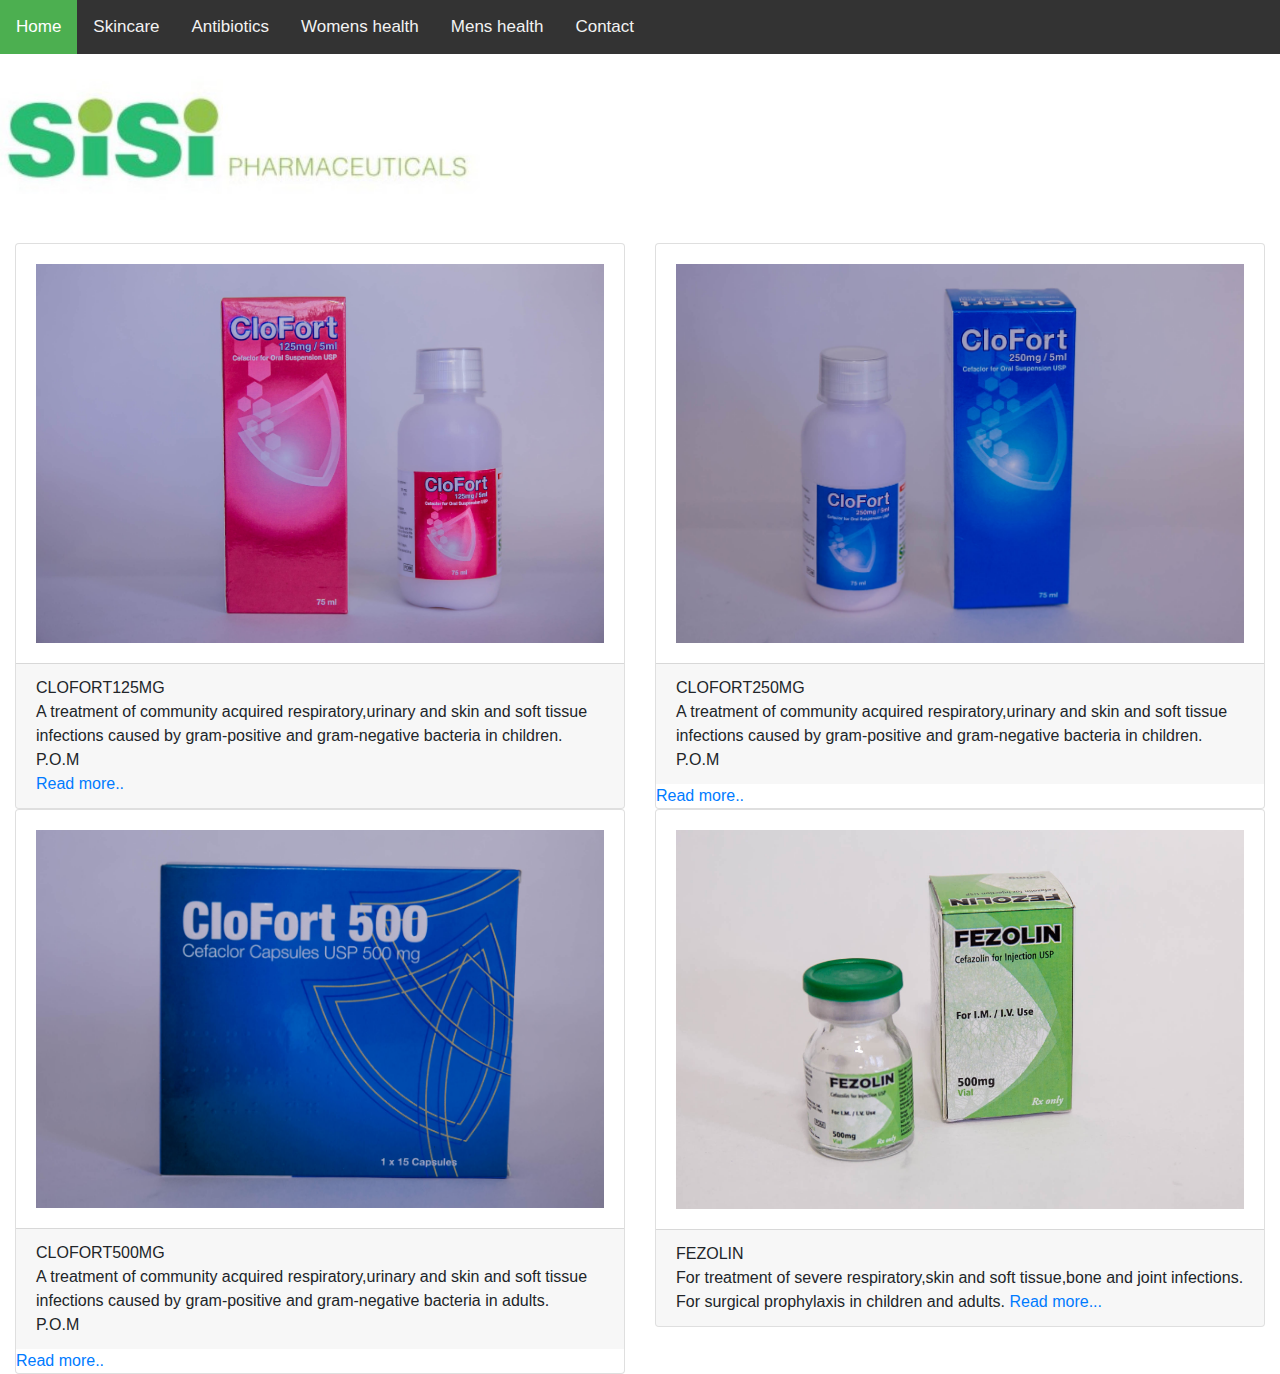
<file: antibiotics.html>
<!DOCTYPE html>
<html lang="en">
<head>
    <meta charset="UTF-8">
    <meta name="viewport" content="width=device-width, initial-scale=1.0">
    <meta http-equiv="X-UA-Compatible" content="ie=edge">
    <title>SISI|Homepage</title>
    <link rel="stylesheet" href="https://maxcdn.bootstrapcdn.com/bootstrap/4.3.1/css/bootstrap.min.css">
    <link rel="stylesheet" href="https://cdnjs.cloudflare.com/ajax/libs/font-awesome/4.7.0/css/font-awesome.min.css">
    <link rel="stylesheet" href="css/styles.css">
    <link rel="stylesheet" href="css/footer.css">
    <link href="https://fonts.googleapis.com/css?family=Noto+Sans+TC&display=swap" rel="stylesheet">
  
</head>
<body>
        <div class="topnav" id="myTopnav">
                <a href="./index.html" class="active">Home</a>
                <a href="./skincare.html">Skincare</a>
				<a href="./antibiotics.html">Antibiotics</a>
				<a href="./Womens health.html">Womens health</a>
				<a href="./mens health.html">Mens health</a>
                <a href="./contact.html">Contact</a>
                
                <!-- <a href="#about">About</a> -->
                <a href="javascript:void(0);" class="icon" onclick="myFunction()">
                  <i class="fa fa-bars"></i>
                </a>
              </div>
              <img src="img/logo.jpg" alt="logo" style="width:39%" class="img-fluid">
        <br><br>
        <div class="container-fluid">
          <div class="row">
              <div class="col-12 col-sm-12 col-md-12 col-lg-12 col-xl-6">
        <div class="card">
          
			<div class="card-body"> <img src="img/morio.jpg" alt="logo" style="width:100%" class="img-fluid"></div>
          <div class="card-footer">CLOFORT125MG<br>
		  A treatment of community acquired respiratory,urinary and skin and soft tissue infections caused by gram-positive and gram-negative bacteria in children.<br>
		  P.O.M<br>
		  <a href="ghj/Cefaclor Suspension Monograph.pdf">Read more..</a> </div>
        </div>


              </div>

              <div class="col-12 col-sm-12 col-md-12 col-lg-12 col-xl-6">
                <div class="card">
                  <div class="card-body"> <img src="img/clofort1.jpg" alt="logo" style="width:100%" class="img-fluid"></div>

                  <div class="card-footer">CLOFORT250MG<br>
				  A treatment of community acquired respiratory,urinary and skin and soft tissue infections caused by gram-positive and gram-negative bacteria in children.<br> P.O.M</div>
					<a href="ghj/Cefaclor Suspension Monograph.pdf">Read more..</a> </div>
				</div>
        
                
                      </div>
							<div class="row">
                      <div class="col-12 col-sm-12 col-md-12 col-lg-12 col-xl-6">
                        <div class="card">
                          <div class="card-body"> <img src="img/clofort2.jpg" alt="logo" style="width:100%" class="img-fluid"></div>

                          <div class="card-footer">CLOFORT500MG<br>
						  A treatment of community acquired respiratory,urinary and skin and soft tissue infections caused by gram-positive and gram-negative bacteria in adults.<br> P.O.M</div>
							<a href="ghj/Cefaclor Capsules USP Monograph.pdf">Read more..</a> </div>
					   </div>
                
                        
                            
							  
						<div class="col-12 col-sm-12 col-md-12 col-lg-12 col-xl-6">
                        <div class="card">
                          <div class="card-body"> <img src="img/fezolin1.jpg" alt="logo" style="width:100%" class="img-fluid"></div>

                          <div class="card-footer">FEZOLIN<br>
						  For treatment of severe respiratory,skin and soft tissue,bone and joint infections.<br>
						  For surgical prophylaxis in children and adults.
						  <a href="ghj/FEZOLIN Product Monograph.pdf">Read more...</a></div>
                        </div>
                
                        
                              </div>
							  </div>
							
  
  </div>
						
            </div>
          </div>
        
</body>
</html>
</file>
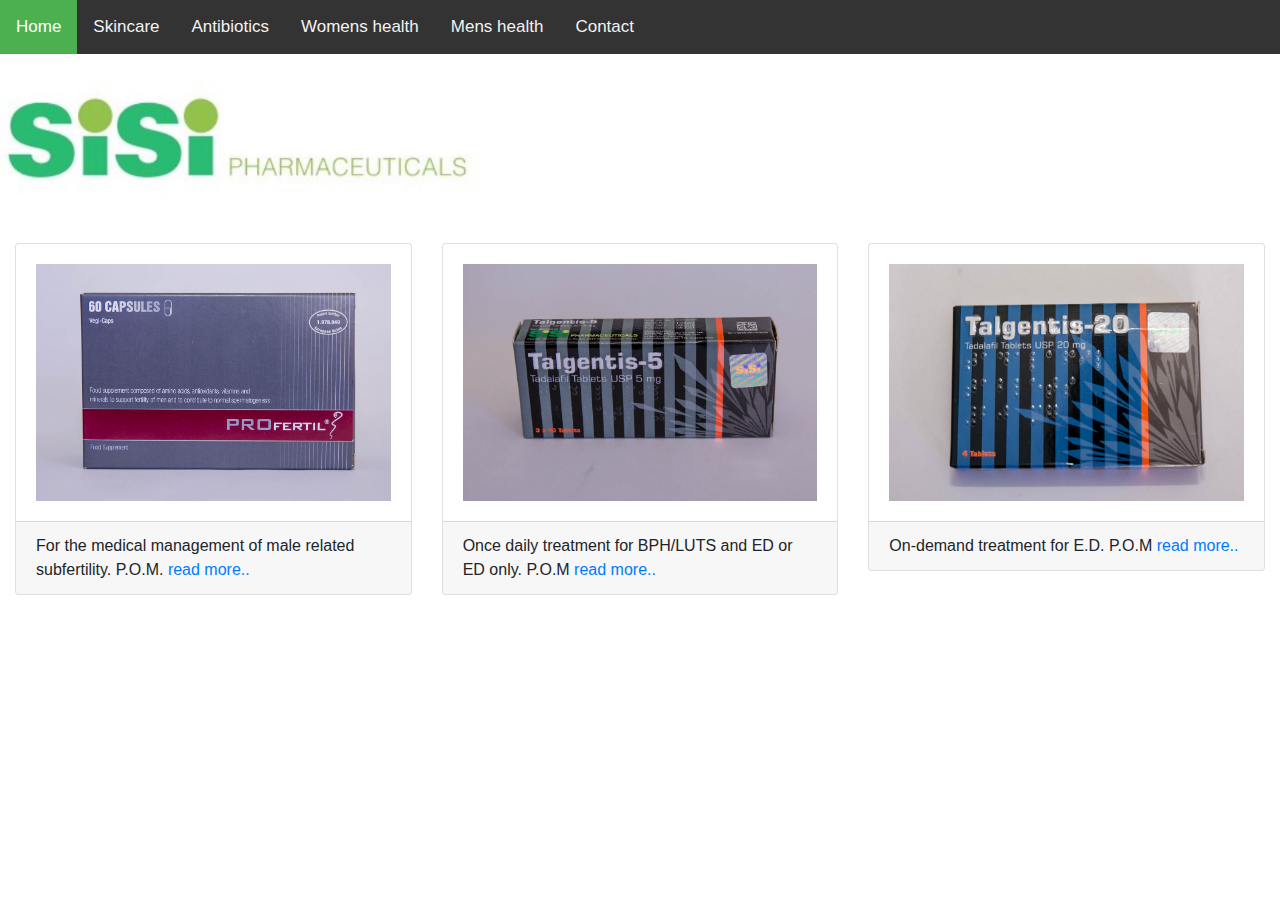
<file: mens health.html>
<!DOCTYPE html>
<html lang="en">
<head>
    <meta charset="UTF-8">
    <meta name="viewport" content="width=device-width, initial-scale=1.0">
    <meta http-equiv="X-UA-Compatible" content="ie=edge">
    <title>MENS HEALTH</title>
    <link rel="stylesheet" href="https://maxcdn.bootstrapcdn.com/bootstrap/4.3.1/css/bootstrap.min.css">
    <link rel="stylesheet" href="https://cdnjs.cloudflare.com/ajax/libs/font-awesome/4.7.0/css/font-awesome.min.css">
    <link rel="stylesheet" href="css/styles.css">
    <link rel="stylesheet" href="css/footer.css">
    <link href="https://fonts.googleapis.com/css?family=Noto+Sans+TC&display=swap" rel="stylesheet">
  
</head>
<body>
        <div class="topnav" id="myTopnav">
                <a href="./index.html" class="active">Home</a>
                <a href="./skincare.html">Skincare</a>
				<a href="./antibiotics.html">Antibiotics</a>
				<a href="./Womens health.html">Womens health</a>
				<a href="./mens health.html">Mens health</a>
                <a href="./contact.html">Contact</a>
           
                <!-- <a href="#about">About</a> -->
                <a href="javascript:void(0);" class="icon" onclick="myFunction()">
                  <i class="fa fa-bars"></i>
                </a>
              </div>
              <img src="img/logo.jpg" alt="logo" style="width:39%" class="img-fluid">
        <br><br>
        <div class="container-fluid">
          <div class="row">
              <div class="col-12 col-sm-12 col-md-12 col-lg-12 col-xl-4">
        <div class="card">
          <div class="card-body"> <img src="img/prof.jpg" alt="logo" style="width:100%" class="img-fluid"></div>

          <div class="card-footer">For the medical management of male related subfertility.
		  P.O.M.
		  <a href="ghj/PROfertil Monograph_INT_052017_web.pdf">read more..</a></div>
        </div>


              </div>

              <div class="col-12 col-sm-12 col-md-12 col-lg-12 col-xl-4">
                <div class="card">
                  <div class="card-body"> <img src="img/tal1.jpg" alt="logo" style="width:100%" class="img-fluid"></div>

                  <div class="card-footer">Once daily treatment for BPH/LUTS and ED or ED only.
				  P.O.M
				  <a href="ghj/TADALAFIL monograph.pdf">read more..</a></div>
                </div>
        
                
                      </div>

                      <div class="col-12 col-sm-12 col-md-12 col-lg-12 col-xl-4">
                        <div class="card">
                          <div class="card-body"> <img src="img/tal2.jpg" alt="logo" style="width:100%" class="img-fluid"></div>

                          <div class="card-footer">On-demand treatment for E.D.
						  P.O.M
						  <a href="ghj/TADALAFIL monograph.pdf">read more..</a></div>
                        </div>
                
                        
                              </div>
            </div>
          </div>
        
</body>
</html>
</file>
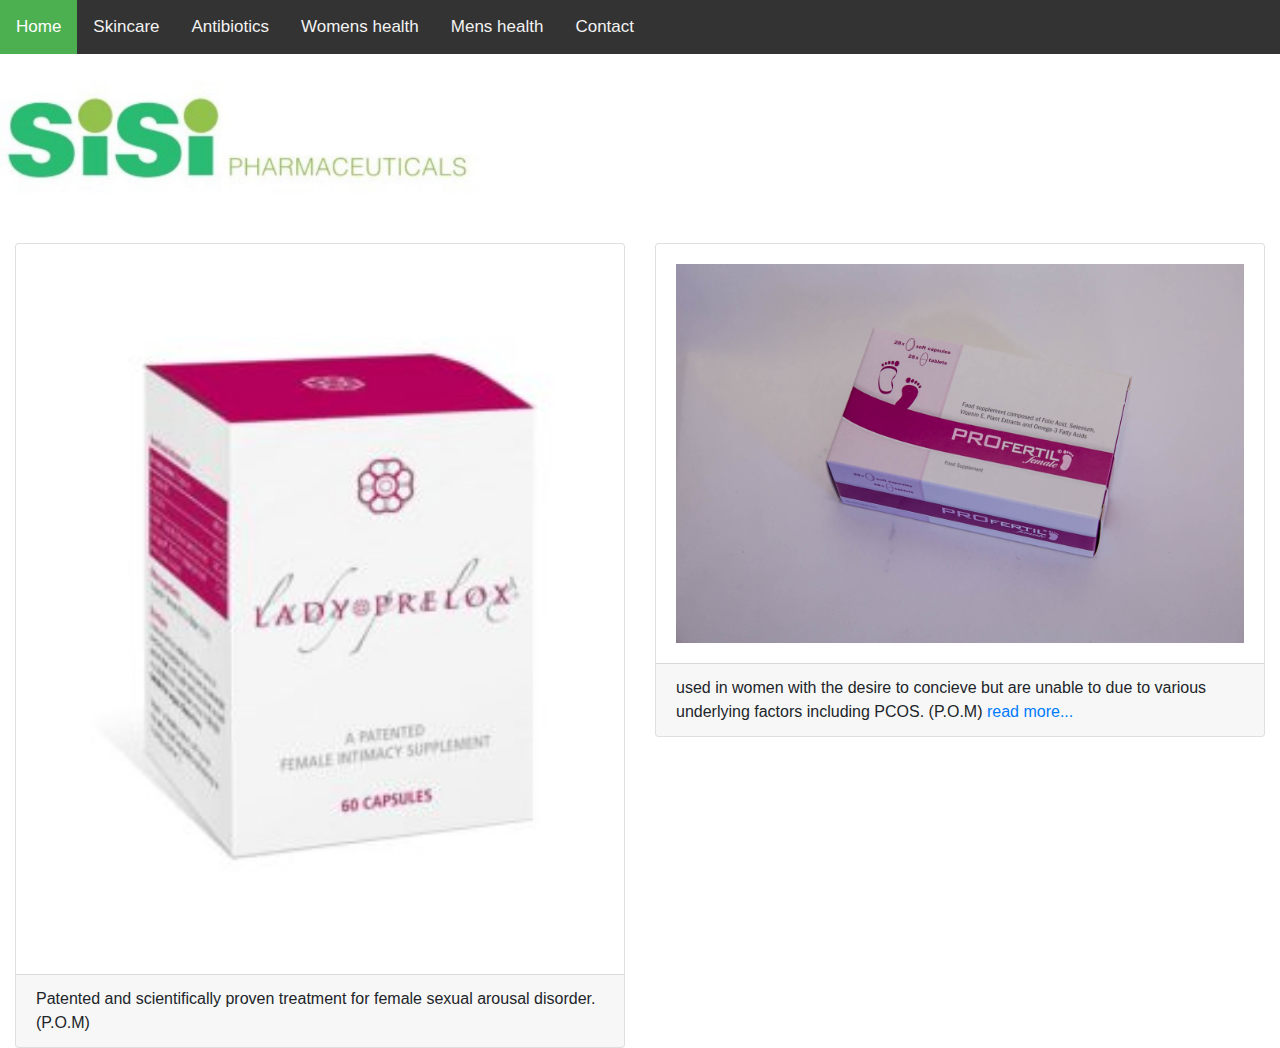
<file: Womens health.html>
<!DOCTYPE html>
<html lang="en">
<head>
    <meta charset="UTF-8">
    <meta name="viewport" content="width=device-width, initial-scale=1.0">
    <meta http-equiv="X-UA-Compatible" content="ie=edge">
    <title>WOMENS HEALTH</title>
    <link rel="stylesheet" href="https://maxcdn.bootstrapcdn.com/bootstrap/4.3.1/css/bootstrap.min.css">
    <link rel="stylesheet" href="https://cdnjs.cloudflare.com/ajax/libs/font-awesome/4.7.0/css/font-awesome.min.css">
    <link rel="stylesheet" href="css/styles.css">
    <link rel="stylesheet" href="css/footer.css">
    <link href="https://fonts.googleapis.com/css?family=Noto+Sans+TC&display=swap" rel="stylesheet">
</head>
<body>
        <div class="topnav" id="myTopnav">
                <a href="./index.html" class="active">Home</a>
                <a href="./skincare.html">Skincare</a>
				<a href="./antibiotics.html">Antibiotics</a>
				<a href="./Womens health.html">Womens health</a>
				<a href="./mens health.html">Mens health</a>
                <a href="./contact.html">Contact</a>
       
                <!-- <a href="#about">About</a> -->
                <a href="javascript:void(0);" class="icon" onclick="myFunction()">
                  <i class="fa fa-bars"></i>
                </a>
              </div>
              <img src="img/logo.jpg" alt="logo" style="width:39%" class="img-fluid">
        <br><br>
        <div class="container-fluid">
          <div class="row">
              <div class="col-12 col-sm-12 col-md-12 col-lg-12 col-xl-6">
        <div class="card">
          <div class="card-body"> <img src="img/345.jpg" alt="logo" style="width:100%" class="img-fluid"></div>

          <div class="card-footer">Patented and scientifically proven treatment for female sexual arousal disorder.(P.O.M)</div>
        </div>


              </div>

              <div class="col-12 col-sm-12 col-md-12 col-lg-12 col-xl-6">
                <div class="card">
                  <div class="card-body"> <img src="img/prof2.jpg" alt="logo" style="width:100%" class="img-fluid"></div>

                  <div class="card-footer">used in women with the desire to concieve but are unable to due to various underlying factors including PCOS.
				  (P.O.M)
				  <a href="ghj/PROfertil female study.pdf">read more...</a></div>
                </div>
        
                
                      </div>

                               </div>
          </div>
        
</body>
</html>
</file>
<file: css/styles.css>
.topnav {
    background-color: #333;
    overflow: hidden;
   
  }
  
  /* Style the links inside the navigation bar */
  .topnav a {
    float: left;
    display: block;
    color: #f2f2f2;
    text-align: center;
    padding: 14px 16px;
    text-decoration: none;
    font-size: 17px;
  }
  
  /* Change the color of links on hover */
  .topnav a:hover {
    background-color: #ddd;
    color: black;
  }
  
  /* Add an active class to highlight the current page */
  .topnav a.active {
    background-color: #4CAF50;
    color: white;
  }
  
  /* Hide the link that should open and close the topnav on small screens */
  .topnav .icon {
    display: none;
  }
  
  /* Media queries */
  
  /* When the screen is less than 600 pixels wide, hide all links, except for the first one ("Home"). Show the link that contains should open and close the topnav (.icon) */
  @media screen and (max-width: 600px) {
    .topnav a:not(:first-child) {display: none;}
    .topnav a.icon {
      float: right;
      display: block;
    }
  }
  
  /* The "responsive" class is added to the topnav with JavaScript when the user clicks on the icon. This class makes the topnav look good on small screens (display the links vertically instead of horizontally) */
  @media screen and (max-width: 600px) {
    .topnav.responsive {position: relative;}
    .topnav.responsive a.icon {
      position: absolute;
      right: 0;
      top: 0;
    }
    .topnav.responsive a {
      float: none;
      display: block;
      text-align: left;
    }
  }  

  /* css section of the slideshow */

  * {
    box-sizing: border-box;
  }
  
  /* Position the image container (needed to position the left and right arrows) */
  .container {
    position: relative;
  }
  
  /* Hide the images by default */
  .mySlides {
    display: none;
  }
  
  /* Add a pointer when hovering over the thumbnail images */
  .cursor {
    cursor: pointer;
  }
  
  /* Next & previous buttons */
  .prev,
  .next {
    cursor: pointer;
    position: absolute;
    top: 40%;
    width: auto;
    padding: 16px;
    margin-top: -50px;
    color: white;
    font-weight: bold;
    font-size: 20px;
    border-radius: 0 3px 3px 0;
    user-select: none;
    -webkit-user-select: none;
  }
  
  /* Position the "next button" to the right */
  .next {
    right: 0;
    border-radius: 3px 0 0 3px;
  }
  
  /* On hover, add a black background color with a little bit see-through */
  .prev:hover,
  .next:hover {
    background-color: rgba(0, 0, 0, 0.8);
  }
  
  /* Number text (1/3 etc) */
  .numbertext {
    color: #f2f2f2;
    font-size: 12px;
    padding: 8px 12px;
    position: absolute;
    top: 0;
  }
  
  /* Container for image text */
  .caption-container {
    text-align: center;
    background-color: #222;
    padding: 2px 16px;
    color: white;
  }
  
  .row:after {
    content: "";
    display: table;
    clear: both;
  }
  
  /* Six columns side by side */
  .column {
    float: left;
    width: 16.66%;
  }
  
  /* Add a transparency effect for thumnbail images */
  .demo {
    opacity: 0.6;
  }
  
  .active,
  .demo:hover {
    opacity: 1;
  }

#google-font{
  font-family: 'Noto Sans TC', sans-serif;
}

/* CSS for the hover tabs that display the products */

.tab {
  float: left;
  border: 1px solid #ccc;
  background-color:#4CAF50;
  width: 30%;
  height: 300px;
}

/* Style the buttons that are used to open the tab content */
.tab button {
  display: block;
  background-color: inherit;
  color: black;
  padding: 22px 16px;
  width: 100%;
  border: none;
  outline: none;
  text-align: left;
  cursor: pointer;
}

/* Change background color of buttons on hover */
.tab button:hover {
  background-color: #ddd;
}

/* Create an active/current "tab button" class */
.tab button.active {
  background-color: #ccc;
}

/* Style the tab content */
.tabcontent {
  float: left;
  padding: 0px 12px;
  border: 1px solid #ccc;
  width: 70%;
  border-left: none;
  height: 300px;
  display: none;
}
</file>
<file: css/footer.css>
footer{

	bottom: 0;
}
.footer-distributed{
	background-color: #292c2f;
	box-shadow: 0 1px 1px 0 rgba(0, 0, 0, 0.12);
	box-sizing: border-box;
	width: 100%;
	text-align: left;
	font: bold 16px sans-serif;
 
	padding: 55px 50px;

}
 
.footer-distributed .footer-left,
.footer-distributed .footer-center,
.footer-distributed .footer-right{
	display: inline-block;
	vertical-align: top;
}
 
.footer-distributed .footer-left{
	width: 40%;
}
 
.footer-distributed h3{
	color:  #ffffff;
	font: normal 36px 'Cookie', cursive;
	margin: 0;
}
 
.footer-distributed h3 span{
	color:  #5383d3;
}
 
 
.footer-distributed .footer-links{
	color:  #ffffff;
	margin: 20px 0 12px;
	padding: 0;
}
 
.footer-distributed .footer-links a{
	display:inline-block;
	line-height: 1.8;
	text-decoration: none;
	color:  inherit;
}
 
.footer-distributed .footer-company-name{
	color:  #8f9296;
	font-size: 14px;
	font-weight: normal;
	margin: 0;
}
 
 
.footer-distributed .footer-center{
	width: 35%;
}
 
.footer-distributed .footer-center i{
	background-color:  #33383b;
	color: #ffffff;
	font-size: 25px;
	width: 38px;
	height: 38px;
	border-radius: 50%;
	text-align: center;
	line-height: 42px;
	margin: 10px 15px;
	vertical-align: middle;
}
 
.footer-distributed .footer-center i.fa-envelope{
	font-size: 17px;
	line-height: 38px;
}
 
.footer-distributed .footer-center p{
	display: inline-block;
	color: #ffffff;
	vertical-align: middle;
	margin:0;
}
 
.footer-distributed .footer-center p span{
	display:block;
	font-weight: normal;
	font-size:14px;
	line-height:2;
}
 
.footer-distributed .footer-center p a{
	color:  #5383d3;
	text-decoration: none;;
}
 
.footer-distributed .footer-right{
	width: 20%;
}
 
.footer-distributed .footer-company-about{
	line-height: 20px;
	color:  #92999f;
	font-size: 13px;
	font-weight: normal;
	margin: 0;
}
 
.footer-distributed .footer-company-about span{
	display: block;
	color:  #ffffff;
	font-size: 14px;
	font-weight: bold;
	margin-bottom: 20px;
}
 
.footer-distributed .footer-icons{
	margin-top: 25px;
}
 
.footer-distributed .footer-icons a{
	display: inline-block;
	width: 35px;
	height: 35px;
	cursor: pointer;
	background-color:  #33383b;
	border-radius: 2px;
 
	font-size: 20px;
	color: #ffffff;
	text-align: center;
	line-height: 35px;
 
	margin-right: 3px;
	margin-bottom: 5px;
}
 
 
@media (max-width: 880px) {
 
	.footer-distributed{
		font: bold 14px sans-serif;
	
	}
 
	.footer-distributed .footer-left,
	.footer-distributed .footer-center,
	.footer-distributed .footer-right{
		display: block;
		width: 100%;
		margin-bottom: 40px;
		text-align: center;
	}
 
	.footer-distributed .footer-center i{
		margin-left: 0;
	}
	.main {
		line-height: normal;
		font-size: auto;
	}
 
}
</file>
